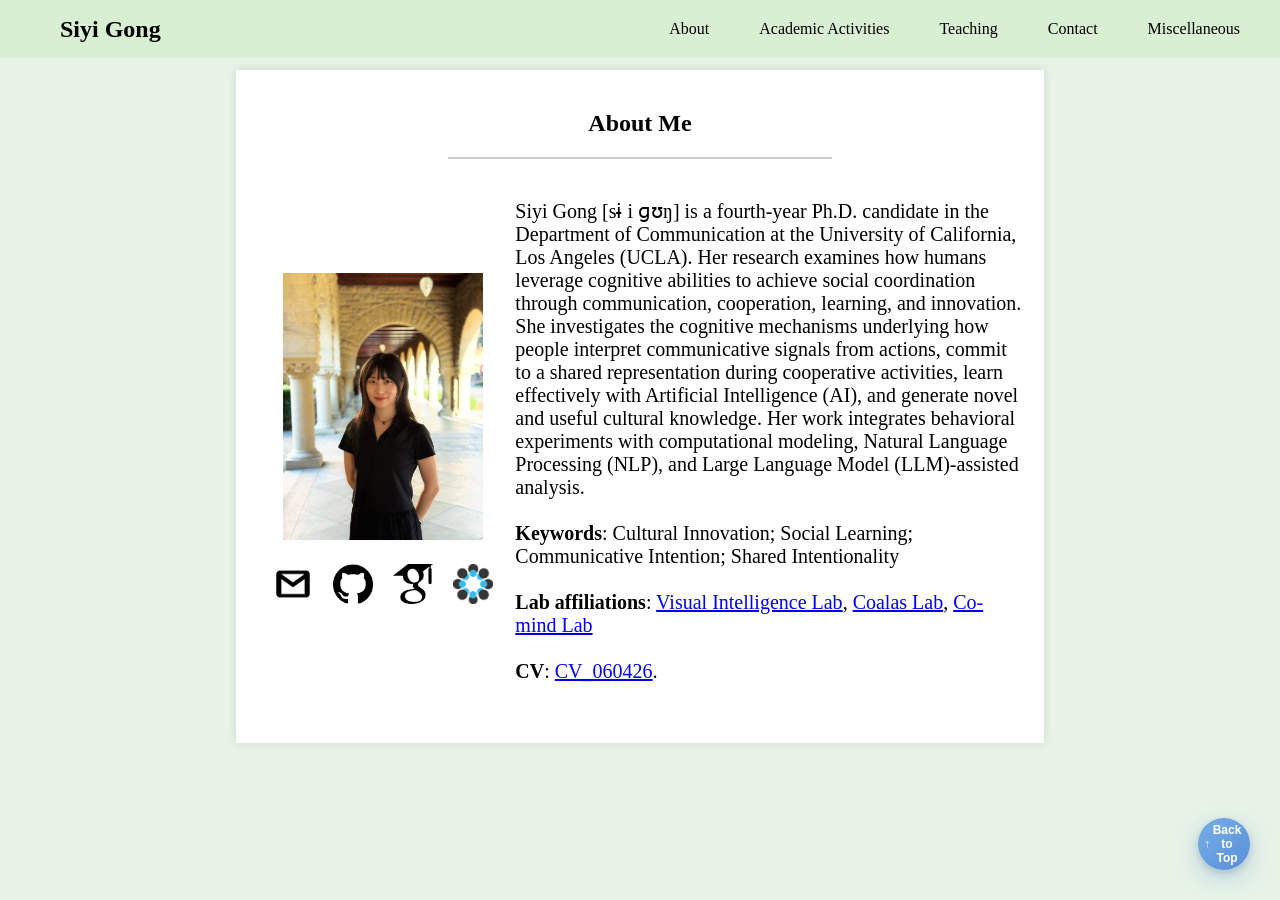
<file: index.html>
<!DOCTYPE html>
<html lang="en">
<head>
    <meta charset="UTF-8">
    <meta name="viewport" content="width=device-width, initial-scale=1.0">
    <title>Siyi Gong</title>
    <link rel="stylesheet" href="statics/style.css">
    <link rel="icon" href="statics/logo/website_logo.png" type="image/x-icon">
</head>
<body>
    
    <div class="page">

        <div id="navbar-container"></div>

        <div class="section" id = "about">
            <h2>About Me</h2>
            <hr class="divider">
            <div class="about-me-content">
                <div class="about-me-left">
                    <img src="statics/profile_image.JPG" 
                    alt="Profile photo of a smiling woman with straight black hair and bangs, wearing a black outfit and standing in a well-lit corridor."
                    class="about-me-picture">
                    
                    <div class="about-me-icons">
                        <a href="mailto:siyi.gong@ucla.edu"><img src="statics/logo/email_icon.png" alt="Icon 1" class="icon"></a>
                        <a href="https://github.com/SiyiGong" target="_blank"><img src="statics/logo/github_icon.png" alt="Icon 2" class="icon"></a>
                        <a href="https://scholar.google.com/citations?user=n8ZueRUAAAAJ&hl=en&oi=ao" target="_blank"><img src="statics/logo/google-scholar_icon.png" alt="Icon 3" class="icon"></a>
                        <a href="https://osf.io/v2qdg/" target="_blank"><img src="statics/logo/osf_logo.png" alt="Icon 4" class="icon"></a>
                    </div>
                </div>
                <div class="about-me-right">
                    <p>
                        Siyi Gong [s&#x0268; i &#x0261;&#x028A;&#x014B;] is a fourth-year Ph.D. candidate in the Department of Communication at the University of California, Los Angeles (UCLA). 
                        Her research examines how humans leverage cognitive abilities to achieve social coordination through communication, cooperation, learning, and innovation. 
                        She investigates the cognitive mechanisms underlying how people interpret communicative signals from actions, commit to a shared representation during cooperative activities, learn effectively with Artificial Intelligence (AI), and generate novel and useful cultural knowledge. 
                        Her work integrates behavioral experiments with computational modeling, Natural Language Processing (NLP), and Large Language Model (LLM)-assisted analysis.
                        <br><br>
                        <b>Keywords</b>: Cultural Innovation; Social Learning; Communicative Intention; Shared Intentionality
                        <br><br>
                        <b>Lab affiliations</b>: <a href="http://www.stat.ucla.edu/~taogao/index.html" target="_blank">Visual Intelligence Lab</a>, 
                        <a href="https://www.coalas-lab.com/" target="_blank">Coalas Lab</a>, 
                        <a href="https://co-mind.org/" target="_blank">Co-mind Lab</a>
                        <br><br>
                        <b>CV</b>: <a href="statics/CV/cv_0812.pdf" target="_blank" class="download-btn">CV_060426</a>.
                    </p>
                </div>
            </div>
        </div>

    </div>
    <button id="back-to-top" onclick="scrollToTop()">Back to Top</button>
    <script src="js/script.js"></script>


</body>
</html>
</file>
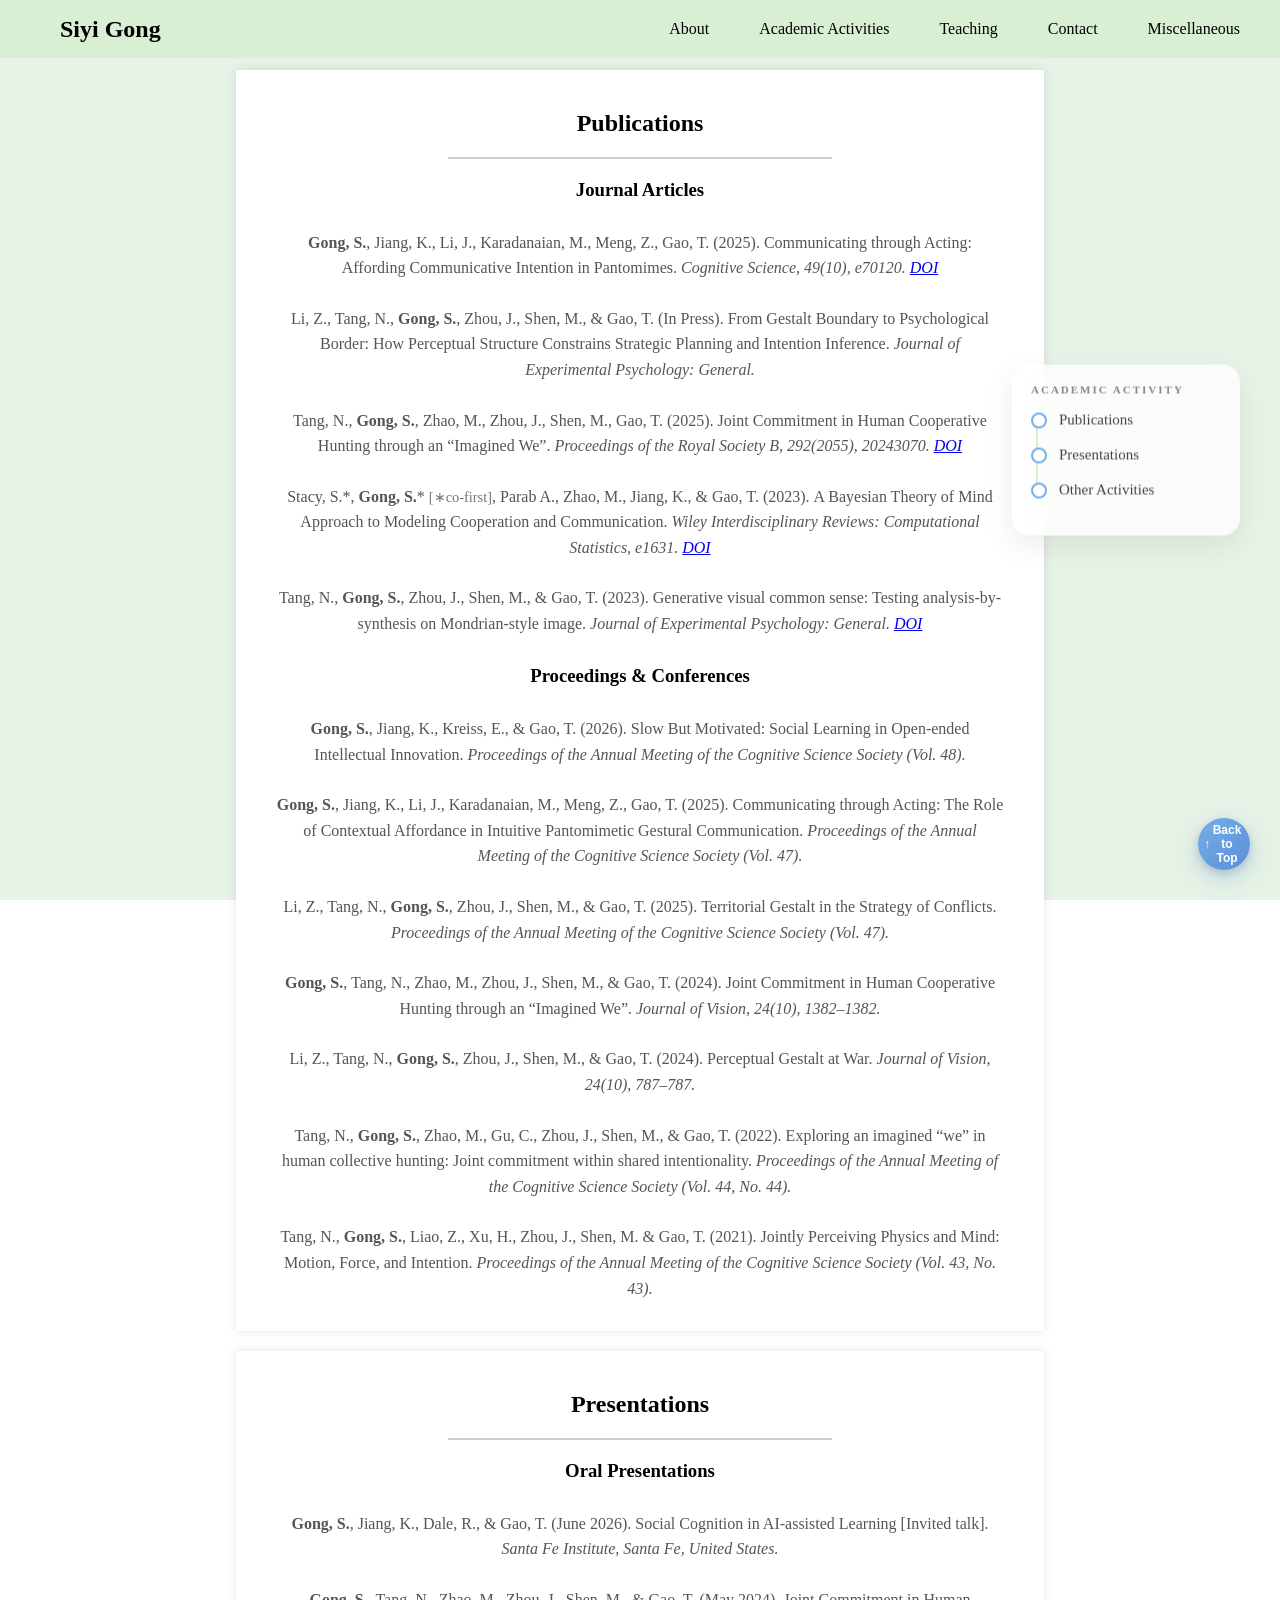
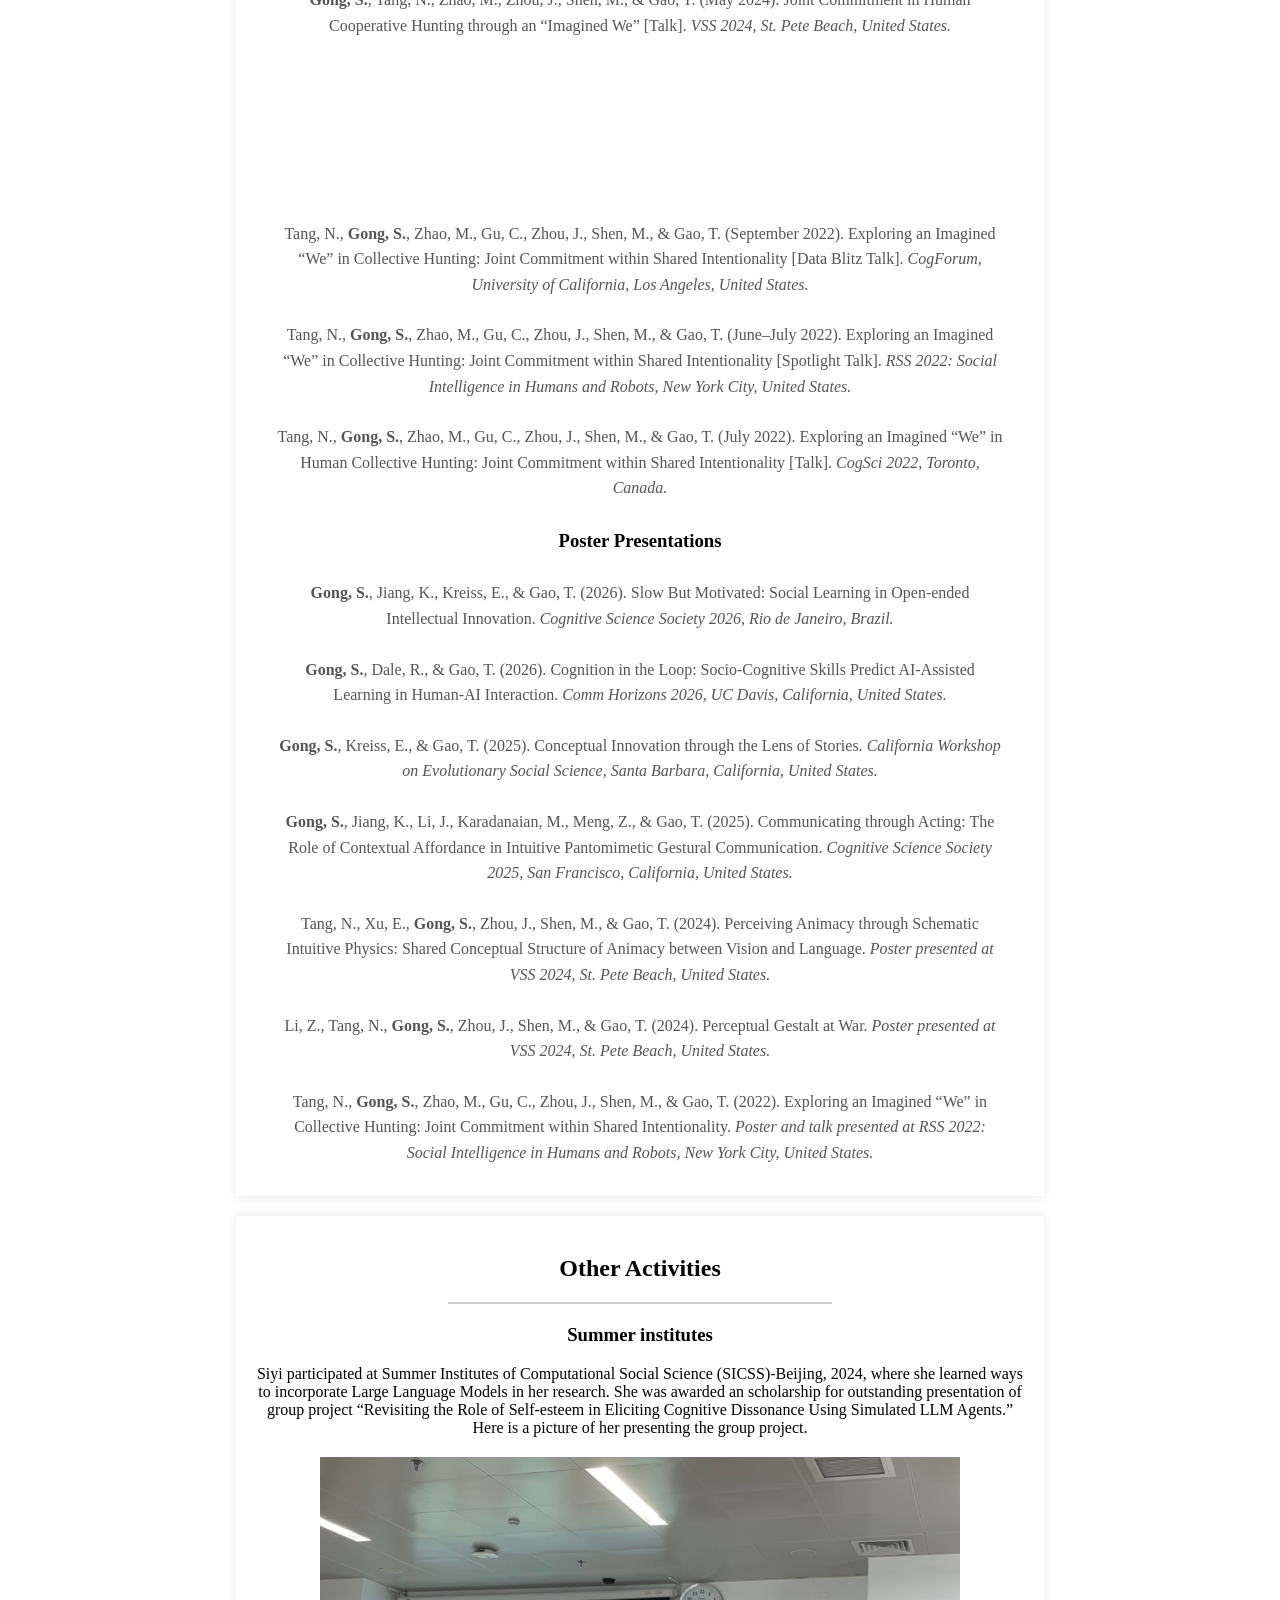
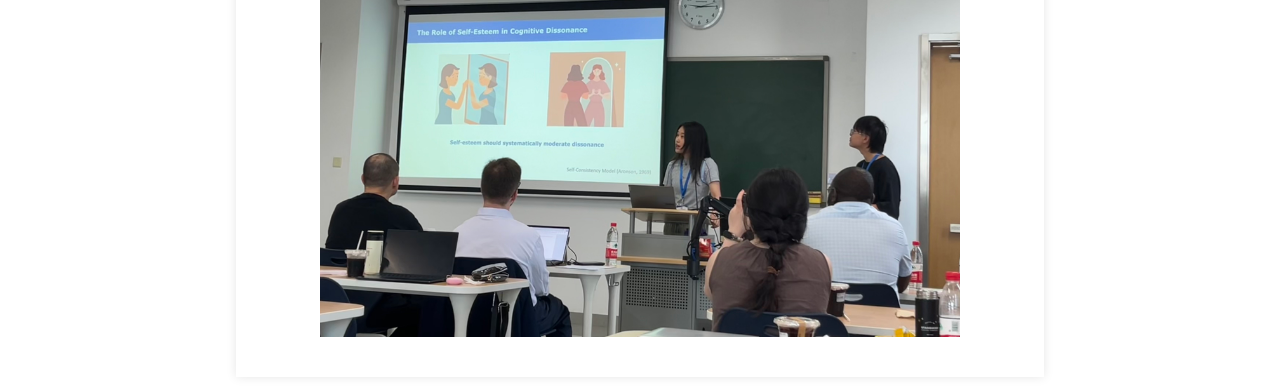
<file: academicActivity.html>
<!DOCTYPE html>
<html lang="en">
<head>
    <meta charset="UTF-8">
    <meta name="viewport" content="width=device-width, initial-scale=1.0">
    <title>Siyi Gong's Academic Activities</title>
    <link rel="stylesheet" href="statics/style.css">
</head>
<body>
    
    <div class="page">
        <div id="navbar-container"></div>
        <div class="page-nav">
            <div class="page-nav-title">Academic Activity</div>
            <ul>
                <li><a href="#publication"><span class="nav-dot"></span>Publications</a></li>
                <li><a href="#talk"><span class="nav-dot"></span>Presentations</a></li>
                <li><a href="#other-activities"><span class="nav-dot"></span>Other Activities</a></li>
            </ul>
        </div>

        <div class="section section-top" id= "publication">
            <h2>Publications</h2>
            <hr class="divider">
            <h3>Journal Articles</h3>
            <div class="publication-entry">
                <p class="authors"><strong>Gong, S.</strong>, Jiang, K., Li, J., Karadanaian, M., Meng, Z., Gao, T. (2025).</p>
                <p class="title">Communicating through Acting: Affording Communicative Intention in Pantomimes.</p>
                <p class="journal">Cognitive Science, 49(10), e70120. <a href="https://doi.org/10.1111/cogs.70120">DOI</a> </p>
            </div>
            <div class="publication-entry">
                <p class="authors">Li, Z., Tang, N., <strong>Gong, S.</strong>, Zhou, J., Shen, M., & Gao, T. (In Press).</p>
                <p class="title">From Gestalt Boundary to Psychological Border: How Perceptual Structure Constrains Strategic Planning and Intention Inference.</p>
                <p class="journal">Journal of Experimental Psychology: General.</p>
            </div>
            <div class="publication-entry">
                <p class="authors">Tang, N., <strong>Gong, S.</strong>, Zhao, M., Zhou, J., Shen, M., Gao, T. (2025).</p>
                <p class="title">Joint Commitment in Human Cooperative Hunting through an “Imagined We”.</p>
                <p class="journal">Proceedings of the Royal Society B, 292(2055), 20243070. <a href="https://doi.org/10.1098/rspb.2024.3070">DOI</a></p>
            </div>
            <div class="publication-entry">
                <p class="authors">Stacy, S.*, <strong>Gong, S.</strong>* <span class="note">[∗co-first]</span>, Parab A., Zhao, M., Jiang, K., & Gao, T. (2023).</p>
                <p class="title">A Bayesian Theory of Mind Approach to Modeling Cooperation and Communication. </p>
                <p class="journal">Wiley Interdisciplinary Reviews: Computational Statistics, e1631. <a href="https://doi.org/10.1002/wics.1631">DOI</a></p>
            </div>
            <div class="publication-entry">
                <p class="authors">Tang, N., <strong>Gong, S.</strong>, Zhou, J., Shen, M., & Gao, T. (2023).</p>
                <p class="title">Generative visual common sense: Testing analysis-by-synthesis on Mondrian-style image. </p>
                <p class="journal">Journal of Experimental Psychology: General. <a href="https://doi.org/10.1037/xge0001413">DOI</a></p>
            </div>

            <h3>Proceedings & Conferences</h3>
            <div class="publication-entry">
                <p class="authors"><strong>Gong, S.</strong>, Jiang, K., Kreiss, E., & Gao, T. (2026).</p>
                <p class="title">Slow But Motivated: Social Learning in Open-ended Intellectual Innovation.</p>
                <p class="journal">Proceedings of the Annual Meeting of the Cognitive Science Society (Vol. 48).</p>
            </div>

            <div class="publication-entry">
                <p class="authors"><strong>Gong, S.</strong>, Jiang, K., Li, J., Karadanaian, M., Meng, Z., Gao, T. (2025).</p>
                <p class="title">Communicating through Acting: The Role of Contextual Affordance in Intuitive Pantomimetic Gestural Communication. </p>
                <p class="journal">Proceedings of the Annual Meeting of the Cognitive Science Society (Vol. 47).</p>
            </div>
            <div class="publication-entry">
                <p class="authors">Li, Z., Tang, N., <strong>Gong, S.</strong>, Zhou, J., Shen, M., & Gao, T. (2025).</p>
                <p class="title">Territorial Gestalt in the Strategy of Conflicts.</p>
                <p class="journal">Proceedings of the Annual Meeting of the Cognitive Science Society (Vol. 47).</p>
            </div>

            <div class="publication-entry">
                <p class="authors"><strong>Gong, S.</strong>, Tang, N., Zhao, M., Zhou, J., Shen, M., & Gao, T. (2024).</p>
                <p class="title">Joint Commitment in Human Cooperative Hunting through an “Imagined We”.</p>
                <p class="journal">Journal of Vision, 24(10), 1382–1382.</p>
            </div>
            <div class="publication-entry">
                <p class="authors">Li, Z., Tang, N., <strong>Gong, S.</strong>, Zhou, J., Shen, M., & Gao, T. (2024).</p>
                <p class="title">Perceptual Gestalt at War.</p>
                <p class="journal">Journal of Vision, 24(10), 787–787.</p>
            </div>

            <div class="publication-entry">
                <p class="authors">Tang, N., <strong>Gong, S.</strong>, Zhao, M., Gu, C., Zhou, J., Shen, M., & Gao, T. (2022). </p>
                <p class="title">Exploring an imagined “we” in human collective hunting: Joint commitment within shared intentionality.</p>
                <p class="journal"> Proceedings of the Annual Meeting of the Cognitive Science Society (Vol. 44, No. 44). 
                </p>
            </div>

            <div class="publication-entry">
                <p class="authors">Tang, N., <strong>Gong, S.</strong>, Liao, Z., Xu, H., Zhou, J., Shen, M. & Gao, T. (2021).</p>
                <p class="title">Jointly Perceiving Physics and Mind: Motion, Force, and Intention.</p>
                <p class="journal"> Proceedings of the Annual Meeting of the Cognitive Science Society (Vol. 43, No. 43).</p>
            </div>
        </div>

        <div class="section" id = "talk">
            <h2>Presentations</h2>
            <hr class="divider">
            <h3>Oral Presentations</h3>

            <div class="publication-entry">
                <p class="authors"><strong>Gong, S.</strong>, Jiang, K., Dale, R., & Gao, T. (June 2026).</p>
                <p class="title">Social Cognition in AI-assisted Learning [Invited talk].</p>
                <p class="journal">Santa Fe Institute, Santa Fe, United States.</p>
            </div>

            <div class="publication-entry">
                <p class="authors"><strong>Gong, S.</strong>, Tang, N., Zhao, M., Zhou, J., Shen, M., & Gao, T. (May 2024).</p>
                <p class="title">Joint Commitment in Human Cooperative Hunting through an “Imagined We” [Talk].</p>
                <p class="journal">VSS 2024, St. Pete Beach, United States.</p>
                <div class="video-container">
                    <iframe
                        src="https://www.youtube.com/embed/3qd4RT5NRC4"
                        title="YouTube video player"
                        frameborder="0"
                        allow="accelerometer; autoplay; clipboard-write; encrypted-media; gyroscope; picture-in-picture"
                        allowfullscreen>
                    </iframe>
                </div>
            </div>

            <div class="publication-entry">
                <p class="authors">Tang, N., <strong>Gong, S.</strong>, Zhao, M., Gu, C., Zhou, J., Shen, M., & Gao, T. (September 2022).</p>
                <p class="title">Exploring an Imagined “We” in Collective Hunting: Joint Commitment within Shared Intentionality [Data Blitz Talk].</p>
                <p class="journal">CogForum, University of California, Los Angeles, United States.</p>
            </div>

            <div class="publication-entry">
                <p class="authors">Tang, N., <strong>Gong, S.</strong>, Zhao, M., Gu, C., Zhou, J., Shen, M., & Gao, T. (June–July 2022).</p>
                <p class="title">Exploring an Imagined “We” in Collective Hunting: Joint Commitment within Shared Intentionality [Spotlight Talk].</p>
                <p class="journal">RSS 2022: Social Intelligence in Humans and Robots, New York City, United States.</p>
            </div>

            <div class="publication-entry">
                <p class="authors">Tang, N., <strong>Gong, S.</strong>, Zhao, M., Gu, C., Zhou, J., Shen, M., & Gao, T. (July 2022).</p>
                <p class="title">Exploring an Imagined “We” in Human Collective Hunting: Joint Commitment within Shared Intentionality [Talk].</p>
                <p class="journal">CogSci 2022, Toronto, Canada.</p>
            </div>

            <h3>Poster Presentations</h3>

            <div class="publication-entry">
                <p class="authors"><strong>Gong, S.</strong>, Jiang, K., Kreiss, E., & Gao, T. (2026).</p>
                <p class="title">Slow But Motivated: Social Learning in Open-ended Intellectual Innovation.</p>
                <p class="journal">Cognitive Science Society 2026, Rio de Janeiro, Brazil.</p>
            </div>

            <div class="publication-entry">
                <p class="authors"><strong>Gong, S.</strong>, Dale, R., & Gao, T. (2026).</p>
                <p class="title">Cognition in the Loop: Socio-Cognitive Skills Predict AI-Assisted Learning in Human-AI Interaction.</p>
                <p class="journal">Comm Horizons 2026, UC Davis, California, United States.</p>
            </div>

            <div class="publication-entry">
                <p class="authors"><strong>Gong, S.</strong>, Kreiss, E., & Gao, T. (2025).</p>
                <p class="title">Conceptual Innovation through the Lens of Stories.</p>
                <p class="journal">California Workshop on Evolutionary Social Science, Santa Barbara, California, United States.</p>
            </div>

            <div class="publication-entry">
                <p class="authors"><strong>Gong, S.</strong>, Jiang, K., Li, J., Karadanaian, M., Meng, Z., & Gao, T. (2025).</p>
                <p class="title">Communicating through Acting: The Role of Contextual Affordance in Intuitive Pantomimetic Gestural Communication.</p>
                <p class="journal">Cognitive Science Society 2025, San Francisco, California, United States.</p>
            </div>
            <div class="publication-entry">
                <p class="authors">Tang, N., Xu, E., <strong>Gong, S.</strong>, Zhou, J., Shen, M., & Gao, T. (2024).</p>
                <p class="title">Perceiving Animacy through Schematic Intuitive Physics: Shared Conceptual Structure of Animacy between Vision and Language.</p>
                <p class="journal">Poster presented at VSS 2024, St. Pete Beach, United States.</p>
            </div>
            <div class="publication-entry">
                <p class="authors">Li, Z., Tang, N., <strong>Gong, S.</strong>, Zhou, J., Shen, M., & Gao, T. (2024).</p>
                <p class="title">Perceptual Gestalt at War.</p>
                <p class="journal">Poster presented at VSS 2024, St. Pete Beach, United States.</p>
            </div>
            <div class="publication-entry">
                <p class="authors">Tang, N., <strong>Gong, S.</strong>, Zhao, M., Gu, C., Zhou, J., Shen, M., & Gao, T. (2022).</p>
                <p class="title">Exploring an Imagined “We” in Collective Hunting: Joint Commitment within Shared Intentionality.</p>
                <p class="journal">Poster and talk presented at RSS 2022: Social Intelligence in Humans and Robots, New York City, United States.</p>
            </div>
        </div>

        <div class="section" id="other-activities">
            <h2>Other Activities</h2>
            <hr class="divider">
            <h3>Summer institutes</h3>
            <p> Siyi participated at Summer Institutes of Computational Social Science (SICSS)-Beijing, 2024, 
                where she learned ways to incorporate Large Language Models in her research. 
                She was awarded an scholarship for outstanding presentation of group project 
                “Revisiting the Role of Self-esteem in Eliciting Cognitive Dissonance Using Simulated LLM Agents.”
                Here is a picture of her presenting the group project.
            </p>
            <img src="statics/updates/sicss_photo.JPG" alt="Photo at sicss" class="picture">
        </div>



    </div>
    <button id="back-to-top" onclick="scrollToTop()">Back to Top</button>
    <script src="js/script.js"></script>
</body>
</html>
</file>
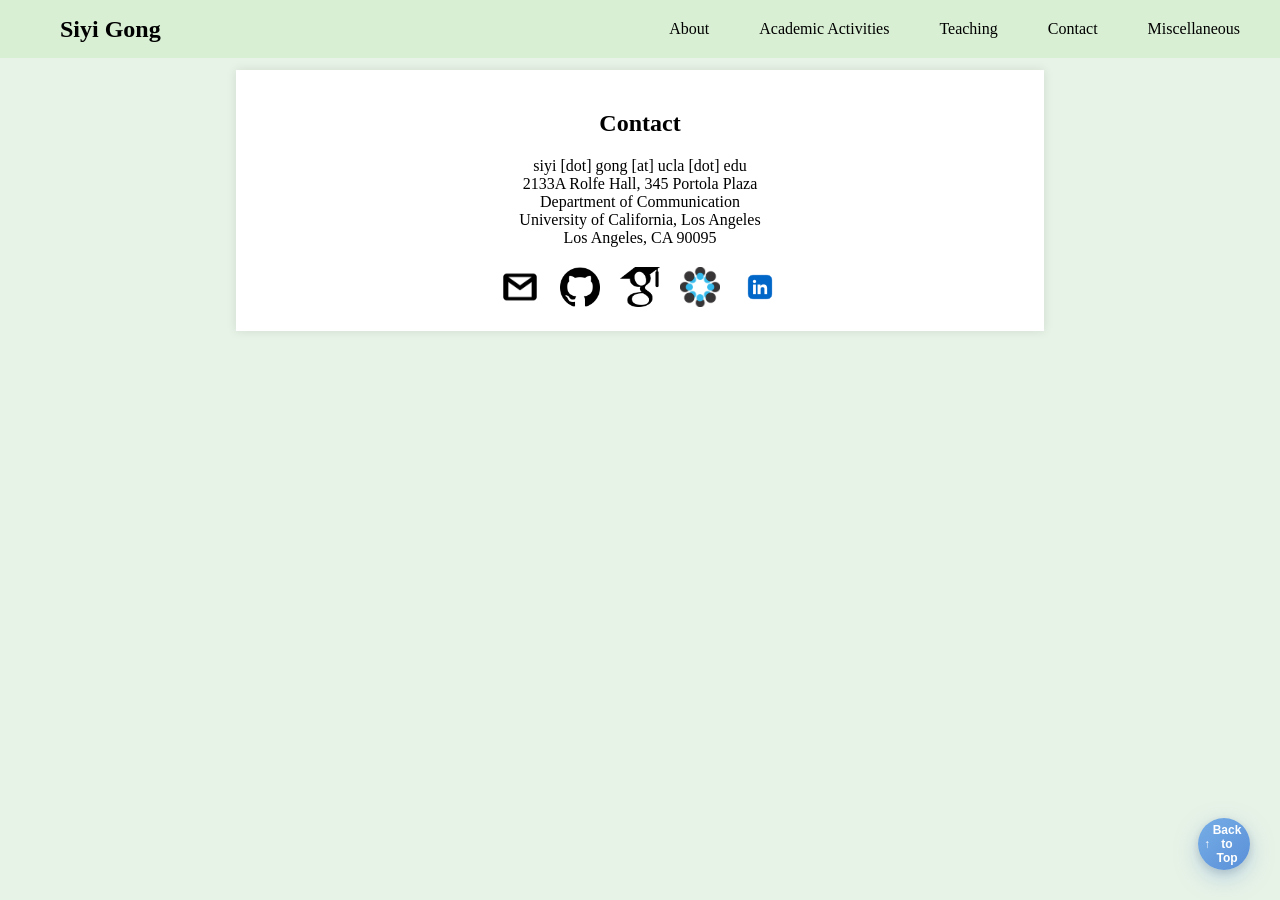
<file: contact.html>
<!DOCTYPE html>
<html lang="en">
<head>
    <meta charset="UTF-8">
    <meta name="viewport" content="width=device-width, initial-scale=1.0">
    <title>Siyi Gong's Contact information</title>
    <link rel="stylesheet" href="statics/style.css">
</head>
<body>
    
    <div class="page">
        <div id="navbar-container"></div>

        <div class="section section-top" id = "contact">
            <h2>Contact</h2>
            <p>
                siyi [dot] gong [at] ucla [dot] edu <br>
                2133A Rolfe Hall, 345 Portola Plaza <br>
                Department of Communication<br>
                University of California, Los Angeles<br>
                Los Angeles, CA 90095
            </p>
            
            <div class="about-me-icons">
                <a href="mailto:siyi.gong@ucla.edu"><img src="statics/logo/email_icon.png" alt="Icon 1" class="icon"></a>
                <a href="https://github.com/SiyiGong" target="_blank"><img src="statics/logo/github_icon.png" alt="Icon 2" class="icon"></a>
                <a href="https://scholar.google.com/citations?user=n8ZueRUAAAAJ&hl=en&oi=ao" target="_blank"><img src="statics/logo/google-scholar_icon.png" alt="Icon 3" class="icon"></a>
                <a href="https://osf.io/v2qdg/" target="_blank"><img src="statics/logo/osf_logo.png" alt="Icon 4" class="icon"></a>
                <a href="https://www.linkedin.com/in/gong-si-yi/" target="_blank"><img src="statics/logo/linkedin_icon.png" alt="Icon 4" class="icon"></a>
            </div>
        </div>

    </div>
    <button id="back-to-top" onclick="scrollToTop()">Back to Top</button>
    <script src="js/script.js"></script>
</body>
</html>
</file>
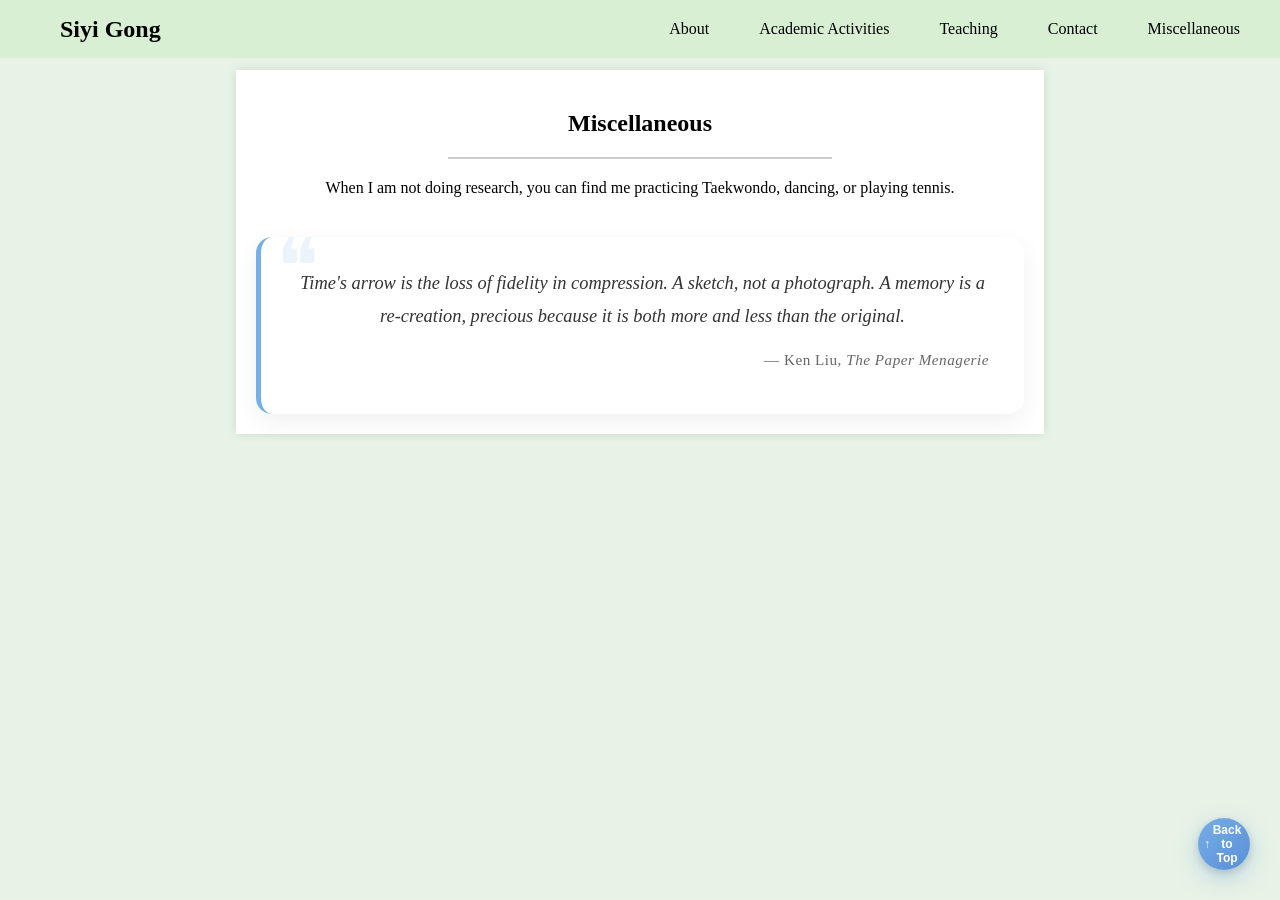
<file: miscellaneous.html>
<!DOCTYPE html>
<html lang="en">
<head>
    <meta charset="UTF-8">
    <meta name="viewport" content="width=device-width, initial-scale=1.0">
    <title>Siyi Gong's Miscellaneous</title>
    <link rel="stylesheet" href="statics/style.css">
</head>
<body>
    
    <div class="page">
        <div id="navbar-container"></div>

    <div class="section section-top" id="miscellaneous">
        <h2>Miscellaneous</h2>
        <hr class="divider">
        <p>When I am not doing research, you can find me practicing Taekwondo, dancing, or playing tennis. </p>
        <div class="favorite-quote">
            <div class="quote-mark">❝</div>

            <p class="quote-text">
                Time's arrow is the loss of fidelity in compression.
                A sketch, not a photograph.
                A memory is a re-creation, precious because it is both
                more and less than the original.
            </p>

            <p class="quote-author">
                — Ken Liu, <em>The Paper Menagerie</em>
            </p>
        </div>
    </div>
    </div>
    <button id="back-to-top" onclick="scrollToTop()">Back to Top</button>
    <script src="js/script.js"></script>
</body>
</html>
</file>
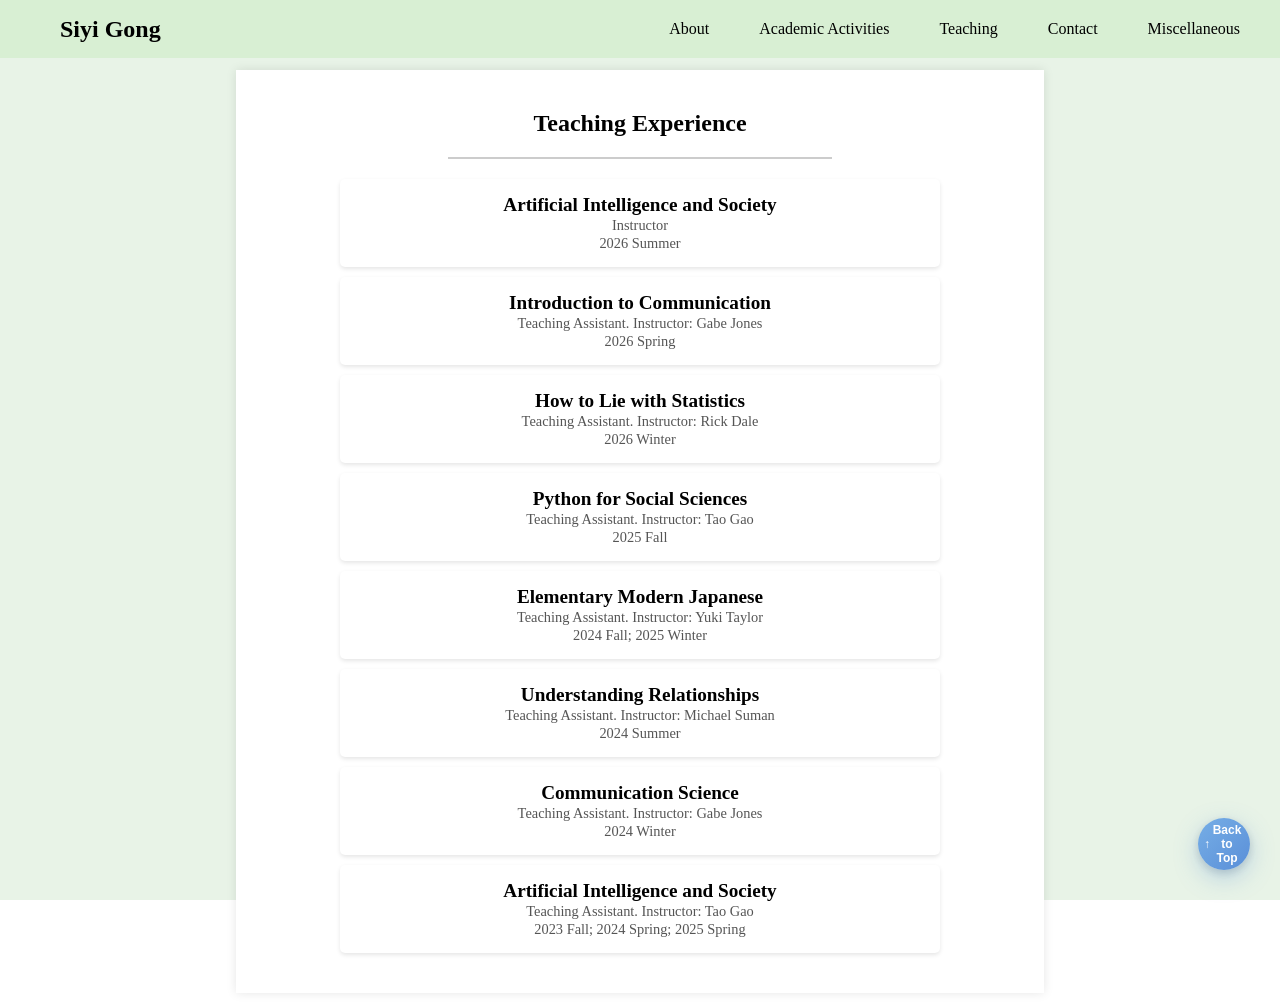
<file: teaching.html>
<!DOCTYPE html>
<html lang="en">
<head>
    <meta charset="UTF-8">
    <meta name="viewport" content="width=device-width, initial-scale=1.0">
    <title>Siyi Gong's Teaching</title>
    <link rel="stylesheet" href="statics/style.css">
</head>
<body>
    
    <div class="page">
        <div id="navbar-container"></div>

        <div class="section section-top" id = "teaching">
            <h2>Teaching Experience</h2>
            <hr class="divider">
            <ul class="experience-list">
                <li class="experience-item">
                  <span class="class-name">Artificial Intelligence and Society</span>
                  <br>
                  <span class="class-time">Instructor</span>
                  <br>
                  <span class="class-time">2026 Summer</span>
                </li>

                <li class="experience-item">
                  <span class="class-name">Introduction to Communication</span>
                  <br>
                  <span class="class-time">Teaching Assistant. Instructor: Gabe Jones</span>
                  <br>
                  <span class="class-time">2026 Spring</span>
                </li>

                <li class="experience-item">
                  <span class="class-name">How to Lie with Statistics</span>
                  <br>
                  <span class="class-time">Teaching Assistant. Instructor: Rick Dale</span>
                  <br>
                  <span class="class-time">2026 Winter</span>
                </li>

                <li class="experience-item">
                  <span class="class-name">Python for Social Sciences</span>
                  <br>
                  <span class="class-time">Teaching Assistant. Instructor: Tao Gao</span>
                  <br>
                  <span class="class-time">2025 Fall</span>
                </li>

                <li class="experience-item">
                  <span class="class-name">Elementary Modern Japanese</span>
                  <br>
                  <span class="class-time">Teaching Assistant. Instructor: Yuki Taylor</span>
                  <br>
                  <span class="class-time">2024 Fall; 2025 Winter</span>
                </li>

                <li class="experience-item">
                  <span class="class-name">Understanding Relationships</span>
                  <br>
                  <span class="class-time">Teaching Assistant. Instructor: Michael Suman</span>
                  <br>
                  <span class="class-time">2024 Summer</span>
                </li>

                <li class="experience-item">
                  <span class="class-name">Communication Science</span>
                  <br>
                  <span class="class-time">Teaching Assistant. Instructor: Gabe Jones</span>
                  <br>
                  <span class="class-time">2024 Winter</span>
                </li>

                <li class="experience-item">
                  <span class="class-name">Artificial Intelligence and Society</span>
                  <br>
                  <span class="class-time">Teaching Assistant. Instructor: Tao Gao</span>
                  <br>
                  <span class="class-time">2023 Fall; 2024 Spring; 2025 Spring</span>
                </li>
            </ul>
        </div>

    </div>
    <button id="back-to-top" onclick="scrollToTop()">Back to Top</button>
    <script src="js/script.js"></script>
</body>
</html>
</file>
<file: statics/style.css>
body {
    font-family:'Times New Roman', Times, serif;
    margin: 0;
    padding: 0;
}

.page{
    /* background-color: #f7fbf2; */
    width: 100%;
    top:0px;
    position:absolute;
}

nav {
    background-color: #D8EFD3;
    display: flex;
    align-items: center;
    padding: 10px;
    justify-content: space-between;
    position:fixed;
    z-index: 10;
    width: 100%;
    box-sizing: border-box;
    top:0px;
}

.nav-left {
    color: black;
    font-size: 24px;
    font-weight: bold;
    padding-left: 50px
}

.navbar {
    list-style-type: none;
    margin: 0;
    padding: 0;
    display: flex;
    justify-content: flex-end;
}

.navbar li {
    margin-left: 10px;
    margin-right:20px;
}

.navbar a {
    text-decoration: none;
    color: black;
    padding: 10px;
    display: block;
}

.navbar a:hover {
    background-color: #c2ddbc;
}

.section {
    background-color: white;
    width: 60%;
    padding: 20px;
    box-shadow: 0 0 10px rgba(0, 0, 0, 0.1);
    text-align: center;
    position: relative;
    left: 50%;
    transform: translate(-50%);
    margin-top:20px;
    margin-bottom:10px;
    margin-right: 120px;
}

.section-top{
    margin-top:70px;
}

#about{
    margin-top:70px;
}

.divider {
    width: 50%;
    margin: 0 auto;
    border: 0;
    border-top: 2px solid #ccc;
    margin-bottom: 20px;
}

.about-me-content {
    display: flex;
    justify-content: space-between;
    align-items: center;
    margin-bottom: 20px;
}

.about-me-left {
    flex: 1;
    text-align: center;
}

.about-me-picture {
    width: 100%;
    height: auto;
    max-width: 200px;
    border-radius: 0%;
}

.about-me-right {
    flex: 2;
    padding-left:5px;
    text-align: left;
}

.about-me-right p{
    font-size: 20px;
}

.about-me-icons {
    display: flex;
    justify-content: center;
    gap: 20px;
    margin-top: 20px;
}

.icon {
    width: 40px;
    height: 40px;
    transition: transform 0.3s ease;
}

.icon:hover {
    transform: scale(1.1);
}

.publication-entry {
    background-color: #fff;
    padding: 10px 20px;
    border-radius: 8px;
    margin-top:5px;
    /* box-shadow: 0 0 10px rgba(0, 0, 0, 0.1); */
    font-size: 1em;
    /* color: #333; */
    line-height: 1.6;
    font-size:16px;
}

.publication-entry p {
    margin: 5px 0;
    line-height: 1.6;
    color: #555;
    display:inline;
}

.publication-entry .authors {
    /* font-weight: bold; */
}

.publication-entry .journal {
    font-style: italic;
}

.publication-entry .note {
    font-size: 0.9em;
    color: #777;
}

.experience-list {
    margin: 20px auto;
    padding: 0;
    max-width: 600px;
    list-style: none;
  }
  
  .experience-item {
    background: #fff;
    margin: 10px 0;
    padding: 15px;
    border-radius: 5px;
    box-shadow: 0 2px 4px rgba(0, 0, 0, 0.1);
  }
  
  .class-name {
    font-size: 1.2em;
    font-weight: bold;
  }
  
  .class-time {
    font-size: 0.9em;
    color: #555;
  }

  /* Back to Top Button Styles */
#back-to-top {
    position: fixed;
    bottom: 30px;
    right: 30px;

    width: 52px;
    height: 52px;

    border: none;
    border-radius: 50%;

    background: linear-gradient(135deg, #76aee6, #5a8fd8);
    color: white;

    font-size: 12px;
    font-weight: bold;

    cursor: pointer;

    display: flex;
    align-items: center;
    justify-content: center;

    box-shadow:
        0 8px 25px rgba(90,143,216,0.35),
        0 3px 8px rgba(0,0,0,0.15);

    transition: all 0.25s ease;

    z-index: 1000;
}

#back-to-top::before {
    content: "↑";
}

#back-to-top:hover {
    transform: translateY(-4px) scale(1.08);

    box-shadow:
        0 14px 35px rgba(90,143,216,0.45),
        0 6px 15px rgba(0,0,0,0.2);
}

#back-to-top:active {
    transform: translateY(-1px) scale(1.02);
}


  @keyframes cube {
    from {
        transform: scale(0) rotate(0deg) translate(-50%, -50%);
        opacity: 1;
    }
    to {
        transform: scale(20) rotate(960deg) translate(-50%, -50%);
        opacity: 0;
    }
}

.background {
    position: fixed;
    width: 100vw;
    height: 100vh;
    top: 0;
    left: 0;
    margin: 0;
    padding: 0;
    background: #e8f3e7;
    overflow: hidden;
}
.background li {
    position: absolute;
    top: 80vh;
    left: 45vw;
    width: 10px;
    height: 10px;
    border: solid 1px #d0dacf;
    color: transparent;
    transform-origin: top left;
    transform: scale(0) rotate(0deg) translate(-50%, -50%);
    animation: cube 7s ease-in forwards infinite;
}

.background li:nth-child(0) {
    animation-delay: 0s;
    left: 80vw;
    top: 24vh;
    border-color: #fffffe;
}

.background li:nth-child(1) {
    animation-delay: 2s;
    left: 22vw;
    top: 8vh;
    border-color: #fffffe;
}

.background li:nth-child(2) {
    animation-delay: 4s;
    left: 97vw;
    top: 92vh;
    border-color: #fffffe;
}

.background li:nth-child(3) {
    animation-delay: 6s;
    left: 64vw;
    top: 56vh;
}

.background li:nth-child(4) {
    animation-delay: 8s;
    left: 8vw;
    top: 76vh;
    border-color: #fffffe;
}

.background li:nth-child(5) {
    animation-delay: 10s;
    left: 37vw;
    top: 34vh;
}

video {
    display: block;
    margin: 20px auto;
}

.picture{
    width:100%;
    max-width:640px;
    display:block;
    margin:20px auto;
}

.paragraph{
    margin:20px;
    border:5px;
    border-color: #c2ddbc;
    border-style: dotted;
}

/* ==========================
   Mobile / Tablet Responsive
   ========================== */

@media screen and (max-width: 768px) {

    .section {
        width: 90%;
        padding: 15px;
    }

    .about-me-content {
        flex-direction: column;
        text-align: center;
    }

    .about-me-left {
        text-align: center;
    }

    .about-me-right {
        text-align: left;
        padding-left: 0;
        margin-top: 15px;
    }

    .about-me-picture {
        max-width: 150px;
        margin-left: 0;
    }

    .about-me-right p {
        font-size: 16px;
    }

    .picture {
        width: 100%;
        max-width: 100%;
        height: auto;
    }

    video {
        width: 100%;
        height: auto;
    }

    .navbar {
        flex-wrap: wrap;
        justify-content: center;
    }

    .navbar li {
        margin: 5px;
    }

    .nav-left {
        padding-left: 10px;
        font-size: 20px;
    }

    .about-me-icons {
        flex-wrap: wrap;
    }

}

/* ====== Custom Page Navigation Sidebar ====== */
.page-nav {
    position: fixed;
    right: 40px;
    top: 50%;
    transform: translateY(-50%);

    width: 190px;
    padding: 18px;

    background: rgba(255,255,255,0.75);
    backdrop-filter: blur(15px);

    border-radius: 18px;
    border: 1px solid rgba(255,255,255,.3);

    box-shadow: 0 10px 30px rgba(0,0,0,.08);

    z-index: 1000;
}

.page-nav-title {
    font-size: 11px;
    text-transform: uppercase;
    letter-spacing: 2px;
    color: #888;
    margin-bottom: 16px;
    font-weight: bold;
}

.page-nav ul {
    list-style: none;
    margin: 0;
    padding: 0;
    position: relative;
}

.page-nav ul::before {
    content: "";
    position: absolute;
    left: 5px;
    top: 8px;
    bottom: 8px;
    width: 2px;
    background: #d8efd3;
}

.page-nav li {
    position: relative;
    margin-bottom: 18px;
}

.page-nav a {
    display: flex;
    align-items: center;
    gap: 12px;

    color: #444;
    text-decoration: none;
    font-size: 15px;

    transition: all .25s ease;
}

.page-nav a:hover {
    color: #2b6cb0;
    transform: translateX(4px);
}

.nav-dot {
    width: 12px;
    height: 12px;
    border-radius: 50%;

    background: white;
    border: 2px solid #76aee6;

    display: inline-block;
    flex-shrink: 0;
    z-index: 2;
}

.page-nav:hover {
    box-shadow: 0 15px 40px rgba(0,0,0,.12);
}

@media screen and (max-width: 1100px) {
    .page-nav {
        display: none;
    }
}

.favorite-quote {
    position: relative;

    margin-top: 40px;
    padding: 30px 35px;

    background: rgba(255,255,255,0.65);
    backdrop-filter: blur(10px);

    border-left: 5px solid #76aee6;
    border-radius: 16px;

    box-shadow:
        0 8px 25px rgba(0,0,0,0.06);

    overflow: hidden;
}

.quote-mark {
    position: absolute;

    top: -10px;
    left: 15px;

    font-size: 80px;
    line-height: 1;

    color: rgba(118,174,230,0.15);

    user-select: none;
}

.quote-text {
    position: relative;

    font-size: 1.15rem;
    line-height: 1.8;

    font-style: italic;
    color: #333;

    margin: 0;
}

.quote-author {
    margin-top: 18px;

    text-align: right;

    font-size: 0.95rem;
    color: #666;

    letter-spacing: 0.5px;
}
</file>
